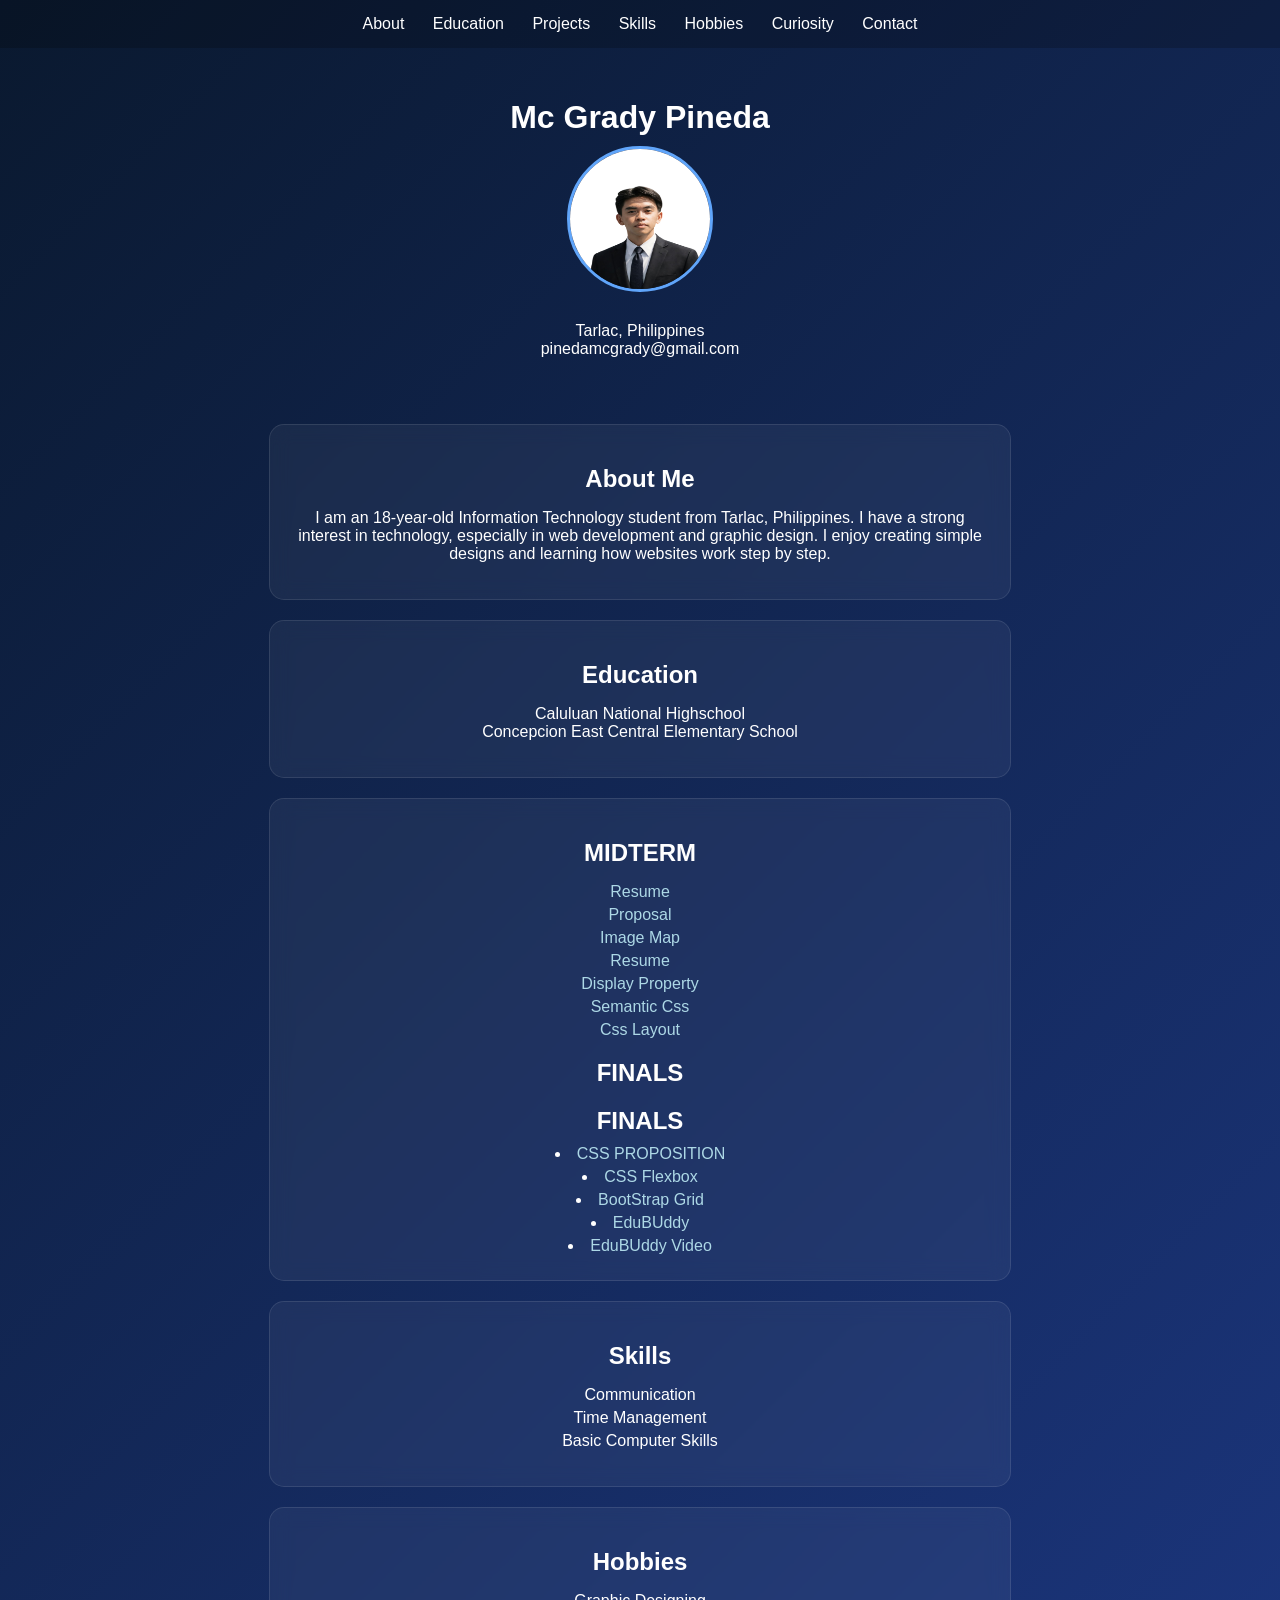
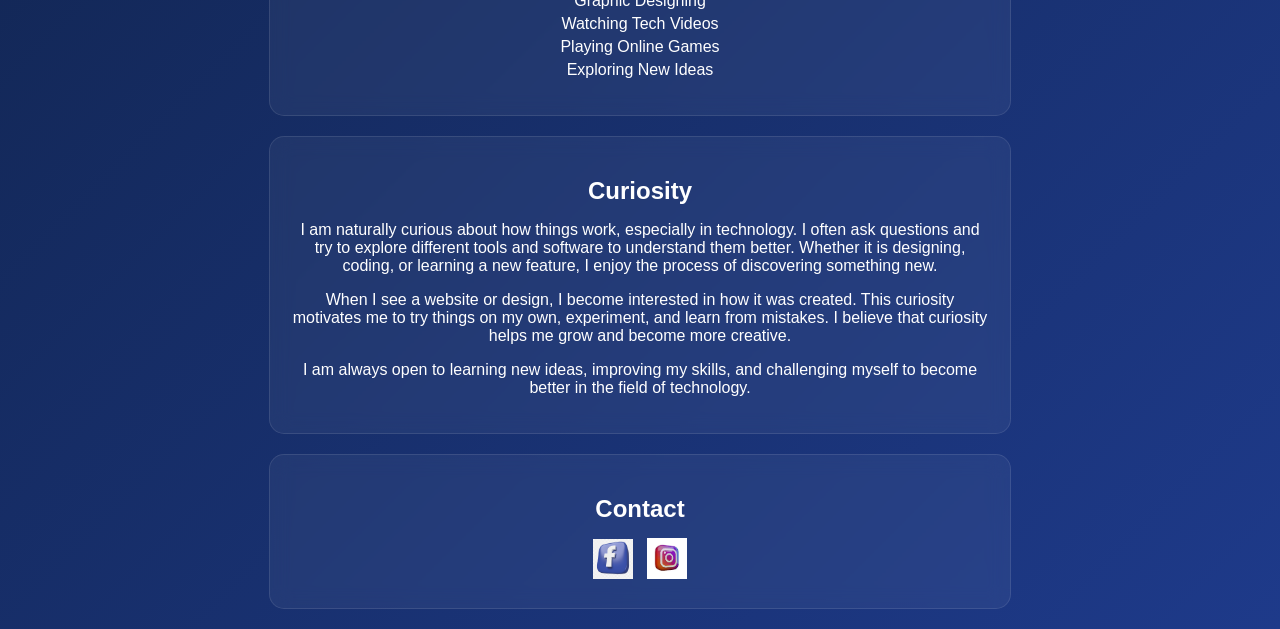
<file: index.html>
<!DOCTYPE html>
<html lang="en">

<head>
    <meta charset="UTF-8">
    <title>Mc Grady Portfolio</title>

    <style>
        body {
            margin: 0;
            font-family: 'Segoe UI', sans-serif;
            background: linear-gradient(135deg, #0a192f, #1e3a8a);
            color: #ffffff;
            text-align: center;
        }

        nav {
            padding: 15px;
            background: rgba(0, 0, 0, 0.2);
        }

        nav a {
            color: #ffffff;
            margin: 0 12px;
            text-decoration: none;
        }

        nav a:hover {
            color: #60a5fa;
        }

        header {
            padding: 30px 20px;
        }

        .profile-pic {
            width: 140px;
            height: 140px;
            border-radius: 50%;
            border: 3px solid #60a5fa;
            margin-bottom: 10px;
        }

        section {
            margin: 20px auto;
            width: 85%;
            max-width: 700px;
            padding: 20px;
            border-radius: 15px;
            background: rgba(255, 255, 255, 0.05);
            backdrop-filter: blur(10px);
            border: 1px solid rgba(255, 255, 255, 0.1);
        }

        h1,
        h2 {
            margin-bottom: 10px;
        }

        ul {
            list-style: none;
            padding: 0;
        }

        li {
            margin: 5px 0;
        }

        a {
            color: #60a5fa;
        }

        .icons img {
            width: 40px;
            margin: 5px;
            transition: 0.3s;
        }

        .icons img:hover {
            transform: scale(1.1);
        }

        a {
            text-decoration: none;
            color: lightblue;
        }

        a:hover {
            text-decoration: underline;
        }
    </style>
</head>

<body>

    <nav>
        <a href="#about">About</a>
        <a href="#education">Education</a>
        <a href="#projects">Projects</a>
        <a href="#skills">Skills</a>
        <a href="#hobbies">Hobbies</a>
        <a href="#curiosity">Curiosity</a>
        <a href="#contact">Contact</a>
    </nav>

    <header>
        <h1>Mc Grady Pineda</h1>
        <img src="images/forma;l - Copy.png" class="profile-pic">
        <p>Tarlac, Philippines<br>
            pinedamcgrady@gmail.com</p>
    </header>

    <section id="about">
        <h2>About Me</h2>
        <p>
            I am an 18-year-old Information Technology student from Tarlac, Philippines.
            I have a strong interest in technology, especially in web development and graphic design.
            I enjoy creating simple designs and learning how websites work step by step.
        </p>
        </p>
    </section>

    <section id="education">
        <h2>Education</h2>
        <p>
            Caluluan National Highschool<br>
            Concepcion East Central Elementary School
        </p>
    </section>

    <section id="projects">
        <h2>MIDTERM</h2>
        <ul>
            <li><a href="MIDTERM/lab1/index.html"> Resume</a></li>
            <li><a href="MIDTERM/lab2/index.html"></a></a></li>
            <li><a href="MIDTERM/lab3/index.html"> Proposal</a></li>
            <li><a href="MIDTERM/lab4/lab 4 act.html"> Image Map</a></li>
            <li><a href="MIDTERM/lab5/lab5.html"> Resume</a></li>
            <li><a href="MIDTERM/lab6/google.html"> Display Property</a></li>
            <li><a href="MIDTERM/lab7/semantic.html"> Semantic Css</a></li>
            <li><a href="MIDTERM/lab8/Lab8.html"> Css Layout</a></li>
        </ul>
        <h2>FINALS</h2>
       <h2>FINALS</h2>
        <li><a href="final lab task/final.html">CSS PROPOSITION</a></li>
        <li><a href="final lab task/flexbox.html">CSS Flexbox</a></li>
        <li><a href="final lab task/bootstrap.html">BootStrap Grid</a></li>
        <li><a href="https://markjamero03-sketch.github.io/EduBading/">EduBUddy</a></li>
        <li><a href="final lab task/AQOpigECcwszjL8W4l22QWQ-AFWrWUBnefgJodiddWZiANQwAFT45harV3QJLH8c8Aas0FtNaqfVEUiZ9rI91cke1nHvxqj7H1VrzPghIA.mp4">EduBUddy Video</a></li>
    </section>


    </section>


    <section id="skills">
        <h2>Skills</h2>
        <ul>
            <li>Communication</li>
            <li>Time Management</li>
            <li>Basic Computer Skills</li>
        </ul>
    </section>

    <section id="hobbies">
        <h2>Hobbies</h2>
        <ul>
            <li>Graphic Designing</li>
            <li>Watching Tech Videos</li>
            <li>Playing Online Games</li>
            <li>Exploring New Ideas</li>
        </ul>
    </section>

    <section id="curiosity">
        <h2>Curiosity</h2>
        <p>
            I am naturally curious about how things work, especially in technology.
            I often ask questions and try to explore different tools and software to understand them better.
            Whether it is designing, coding, or learning a new feature, I enjoy the process of discovering something
            new.
        </p>
        <p>
            When I see a website or design, I become interested in how it was created.
            This curiosity motivates me to try things on my own, experiment, and learn from mistakes.
            I believe that curiosity helps me grow and become more creative.
        </p>
        <p>
            I am always open to learning new ideas, improving my skills, and challenging myself to become better in the
            field of technology.
        </p>
    </section>

    <section id="contact">
        <h2>Contact</h2>
        <div class="icons">
            <a href="https://www.facebook.com/mcgradypineda">
                <img src="images/iconc fb.png">
            </a>
            <a href="https://www.instagram.com/">
                <img src="images/igg.webp">
            </a>
        </div>
    </section>

</body>

</html>
</file>
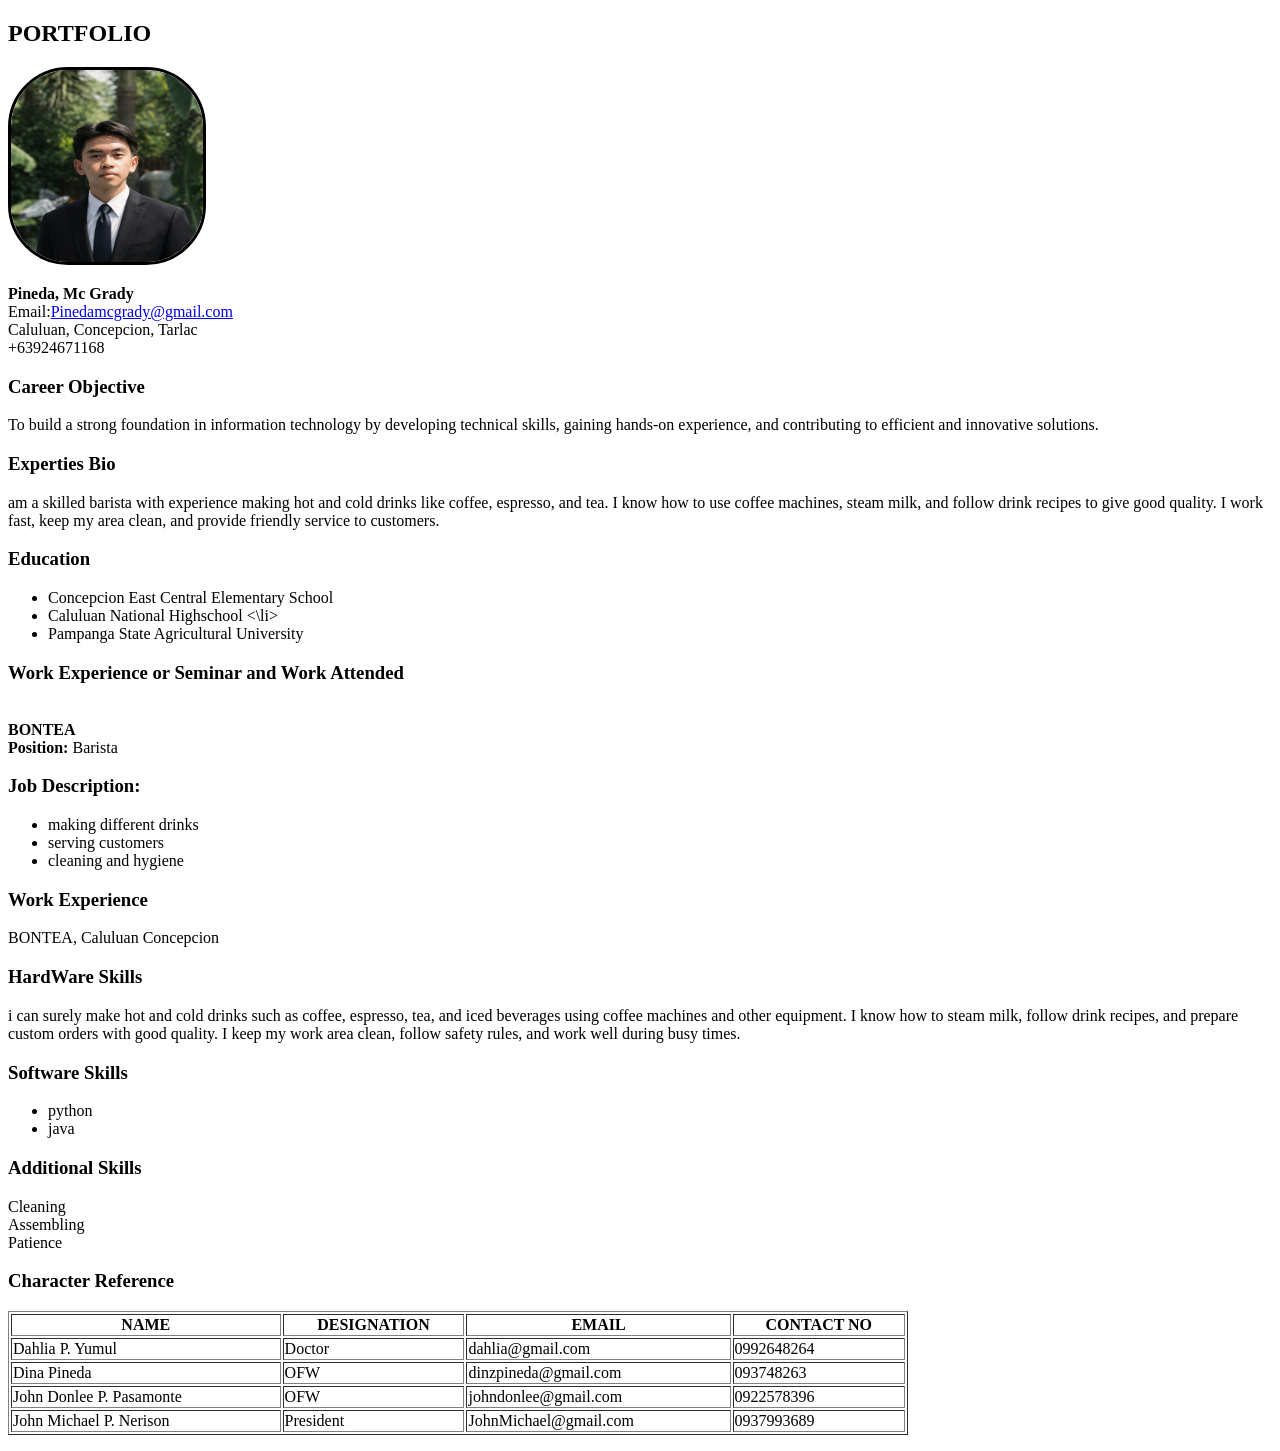
<file: MIDTERM/lab1/index.html>
<!DOCTYPE html>
<html lang="en">

<head>
    <meta charset="UTF-8">
    <meta name="viewport" content="width=device-width, initial-scale=1.0">
    <title>RESUME</title>
</head>

<body>
    <h2>PORTFOLIO</h2>
    <img src="profile.jpg" style="width: 2in; height: 2in; border: 3px solid black; border-radius: 60px;">
    <p>

        <body>
            <title>My Portfolio</title>

            <p>
                <b> Pineda, Mc Grady</b>
                <br>Email:</b><a href=Pinedamcgrady@gmail.com" target="_blank">Pinedamcgrady@gmail.com</a><br>
                Caluluan, Concepcion, Tarlac
                <br>+63924671168</br>
            </p>

            <h3>Career Objective</h3>
            <p>
                To build a strong foundation in information technology by developing technical skills, gaining hands-on
                experience, and contributing to efficient and innovative solutions.
            </p>
            <h3> Experties Bio </h3>
            <p>
                am a skilled barista with experience making hot and cold drinks like coffee, espresso, and tea. I know
                how
                to use
                coffee machines, steam milk, and follow drink recipes to give good quality. I work fast, keep my area
                clean,
                and
                provide friendly service to customers.
            </p>
            <h3>Education</h3>
            <ul>
                <li> Concepcion East Central Elementary School</li>
                <li> Caluluan National Highschool <\li>
                <li> Pampanga State Agricultural University</li>
            </ul>
            <h3> Work Experience or Seminar and Work Attended </h3>
            <br> <b>BONTEA </b> </br>
            <b> Position: </b> Barista <br>
            <h3> Job Description: </h3>
            <ul>
                <li> making different drinks </li>
                <li> serving customers </li>
                <li> cleaning and hygiene </li>
            </ul>

            <h3> Work Experience </h3>
            <p> BONTEA, Caluluan Concepcion </p>

            <h3> HardWare Skills</h3>
            <p> i can surely make hot and cold drinks such as coffee, espresso, tea, and iced beverages using coffee
                machines
                and other equipment. I know how to steam milk, follow drink recipes, and prepare custom orders with good
                quality.
                I keep my work area clean, follow safety rules, and work well during busy times.</p>

            <h3> Software Skills </h3>
            <ul>
                <li> python</li>
                <li> java </li>
            </ul>

            <h3> Additional Skills </h3>
            Cleaning <br>
            Assembling <br>
            Patience <br>

            <h3> Character Reference </h3>
            <table border="1px" width="900">
                <th colspan="1px">NAME</th>
                <th colspan="1px">DESIGNATION</th>
                <th colspan="1px">EMAIL</th>
                <th colspan="1px">CONTACT NO</th>
                <tr>
                    <td>Dahlia P. Yumul</td>
                    <td>Doctor</td>
                    <td> dahlia@gmail.com </td>
                    <td> 0992648264</td>
                </tr>
                <tr>
                    <td> Dina Pineda </td>
                    <td> OFW </td>
                    <td> dinzpineda@gmail.com </td>
                    <td> 093748263 </td>
                </tr>
                <tr>
                    <td> John Donlee P. Pasamonte</td>
                    <td> OFW </td>
                    <td> johndonlee@gmail.com </td>
                    <td> 0922578396 </td>
                </tr>
                <tr>
                    <td> John Michael P. Nerison</td>
                    <td> President </td>
                    <td> JohnMichael@gmail.com </td>
                    <td> 0937993689</td>
                </tr>
            </table>
    </p>
</body>

</html>
</file>
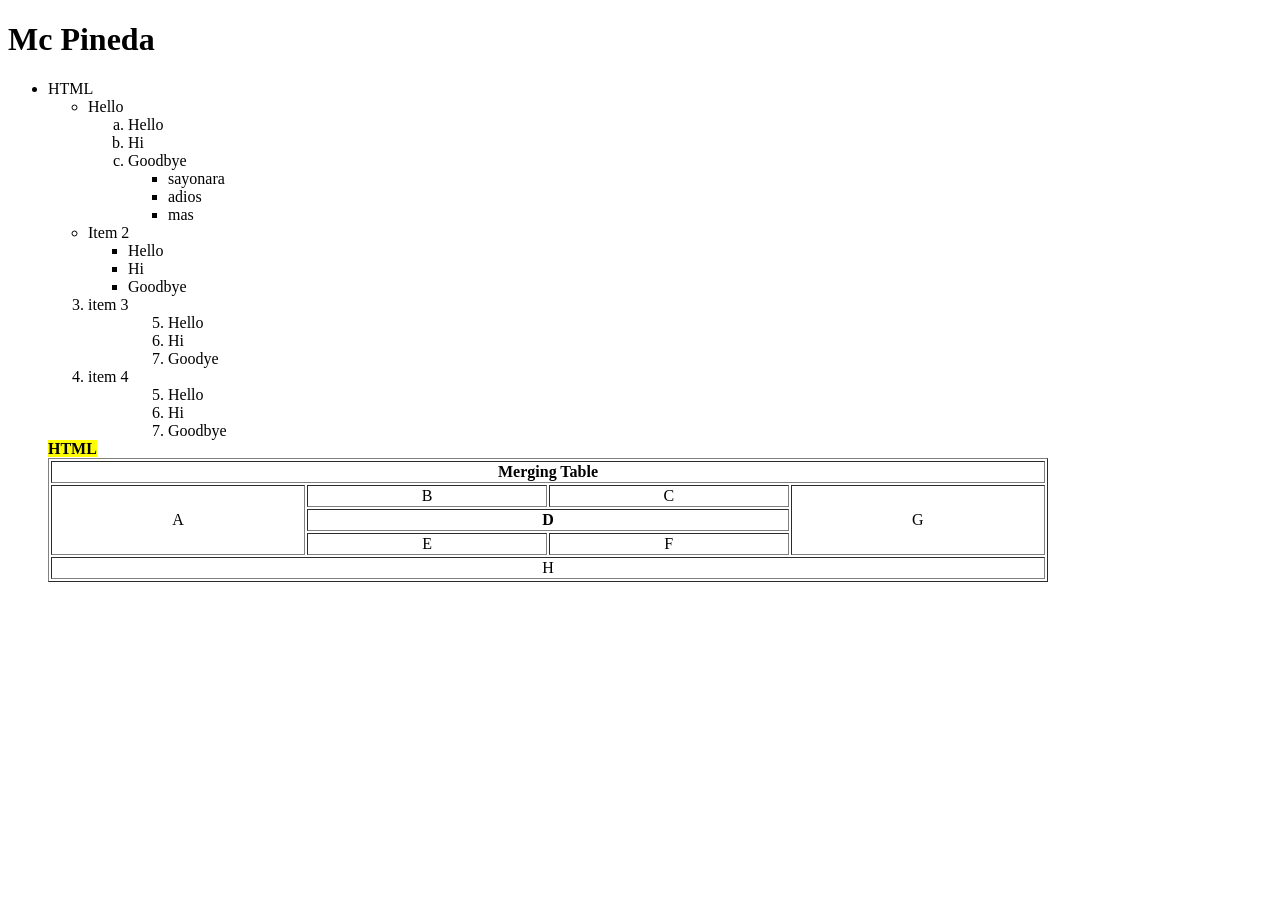
<file: MIDTERM/lab2/index.html>
<!DOCTYPE html>
<html lang="en">

<head>
</head>

<body>
    <h1> Mc Pineda</h1>

    <ul>
        <li>HTML</li>
        <ul>
            <li>Hello</li>
            <ol type="a">
                <li>Hello</li>
                <li>Hi</li>
                <li>Goodbye</li>
                <ul>
                    <li> sayonara</li>
                    <li> adios</li>
                    <li> mas</li>
                </ul>
            </ol>

        </ul>



        <ul>
            <li> Item 2
                <ul>
                    <li> Hello</li>
                    <li> Hi</li>
                    <li> Goodbye</li>
                </ul>
            </li>
        </ul>

        <ol start="3">
            <li>item 3 </li>
            <ul>
                <ol type="1" start="5">
                    <li>Hello</li>
                    <li>Hi</li>
                    <li>Goodye</li>
            </ul>
            </li>
        </ol>

        <ol start="4">
            <li>item 4 </li>
            <ul>
                <ol type="1" start="5">
                    <li> Hello</li>
                    <li> Hi </li>
                    <li> Goodbye</li>
            </ul>
        </ol>


        <pl>
            <mark><b>HTML</b></mark>
        </pl>

        <body>
            <table border="1px" ; width="1000" style="text-align: center">
                <th colspan="4"> Merging Table</th>
                <tr>
                    <td rowspan="3">A</td>
                    <td>B</td>
                    <td>C</td>
                    <td rowspan="3">G</td>
                </tr>
                <tr>
                    <th colspan="2">D</th>
                </tr>
                <tr>
                    <td>E</td>
                    <td>F</td>
                </tr>
                <tr>
                    <td colspan="4">H</td>
                </tr>



                </tr>
            </table>
        </body>

























































































































</body>
</file>
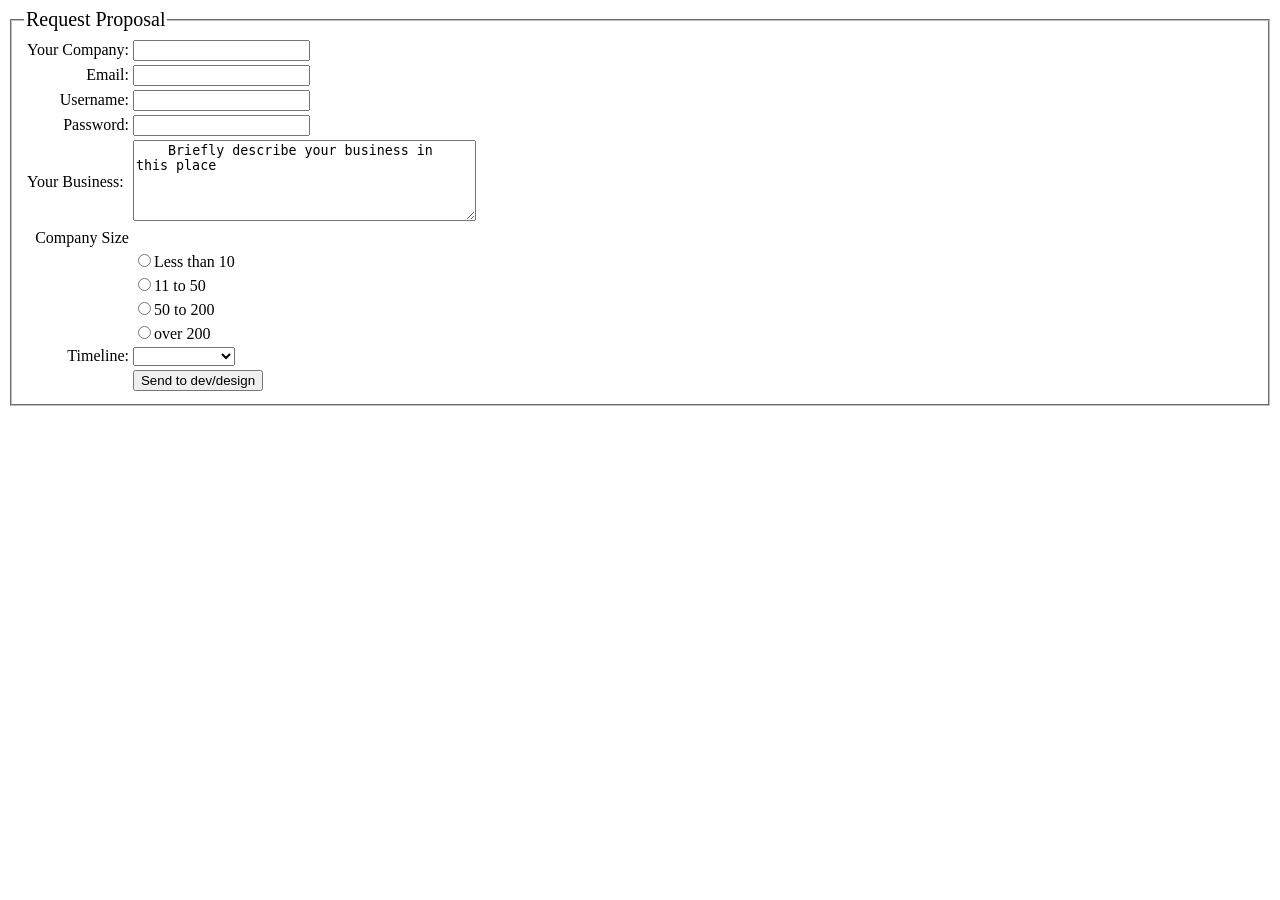
<file: MIDTERM/lab3/index.html>
<!DOCTYPE html>
<html lang="en">

<meta charset="UTF-8">
<title>My Form</title>

<body>
    <fieldset>
        <legend style="font-size:20px;">Request Proposal</legend>
        <table>
            <tr>

                <td style="text-align:end;">Your Company:</td>
                <td><input type="text"></td>
            </tr>

            <td style="text-align:end;">Email:</td>
            <td><input type="text"></td>
            </tr>

            <td style="text-align:end;">Username:</td>
            <td><input type="text"></td>
            </tr>

            <td style="text-align:end;">Password:</td>
            <td><input type="text"></td>
            </tr>
            <tr>
                <td style="right top">Your Business:</td>
                <td>
                    <textarea rows="5" cols="40">
    Briefly describe your business in this place
                        </textarea>
                </td>
            </tr>
            <tr>
                <td style="text-align: right;">Company Size</td>
                <td></td>
            </tr>
            <tr>
                <td></td>
                <td><input type="radio" name="Company Size">Less than 10</td>
            </tr>
            <tr>
                <td></td>
                <td><input type="radio" name="Company Size">11 to 50</td>
            </tr>
            <tr>
                <td></td>
                <td><input type="radio" name="Company Size">50 to 200</td>
            </tr>
            <tr>
                <td></td>
                <td><input type="radio" name="Company Size">over 200</td>
            </tr>


            <tr>
                <td align="right">Timeline:</td>
                <td>
                    <select>
                        <option></option>
                        <option>Immediateley</option>
                        <option>1-2 weeks</option>
                        <option>3-6 weeks</option>
                        <option>7-12 months</option>
                    </select>
                </td>
            </tr>
            <tr>

                <td></td>
                <td>
                    <input type="submit" value="Send to dev/design" </td>







        </table>
    </fieldset>
</body>

</html>
</file>
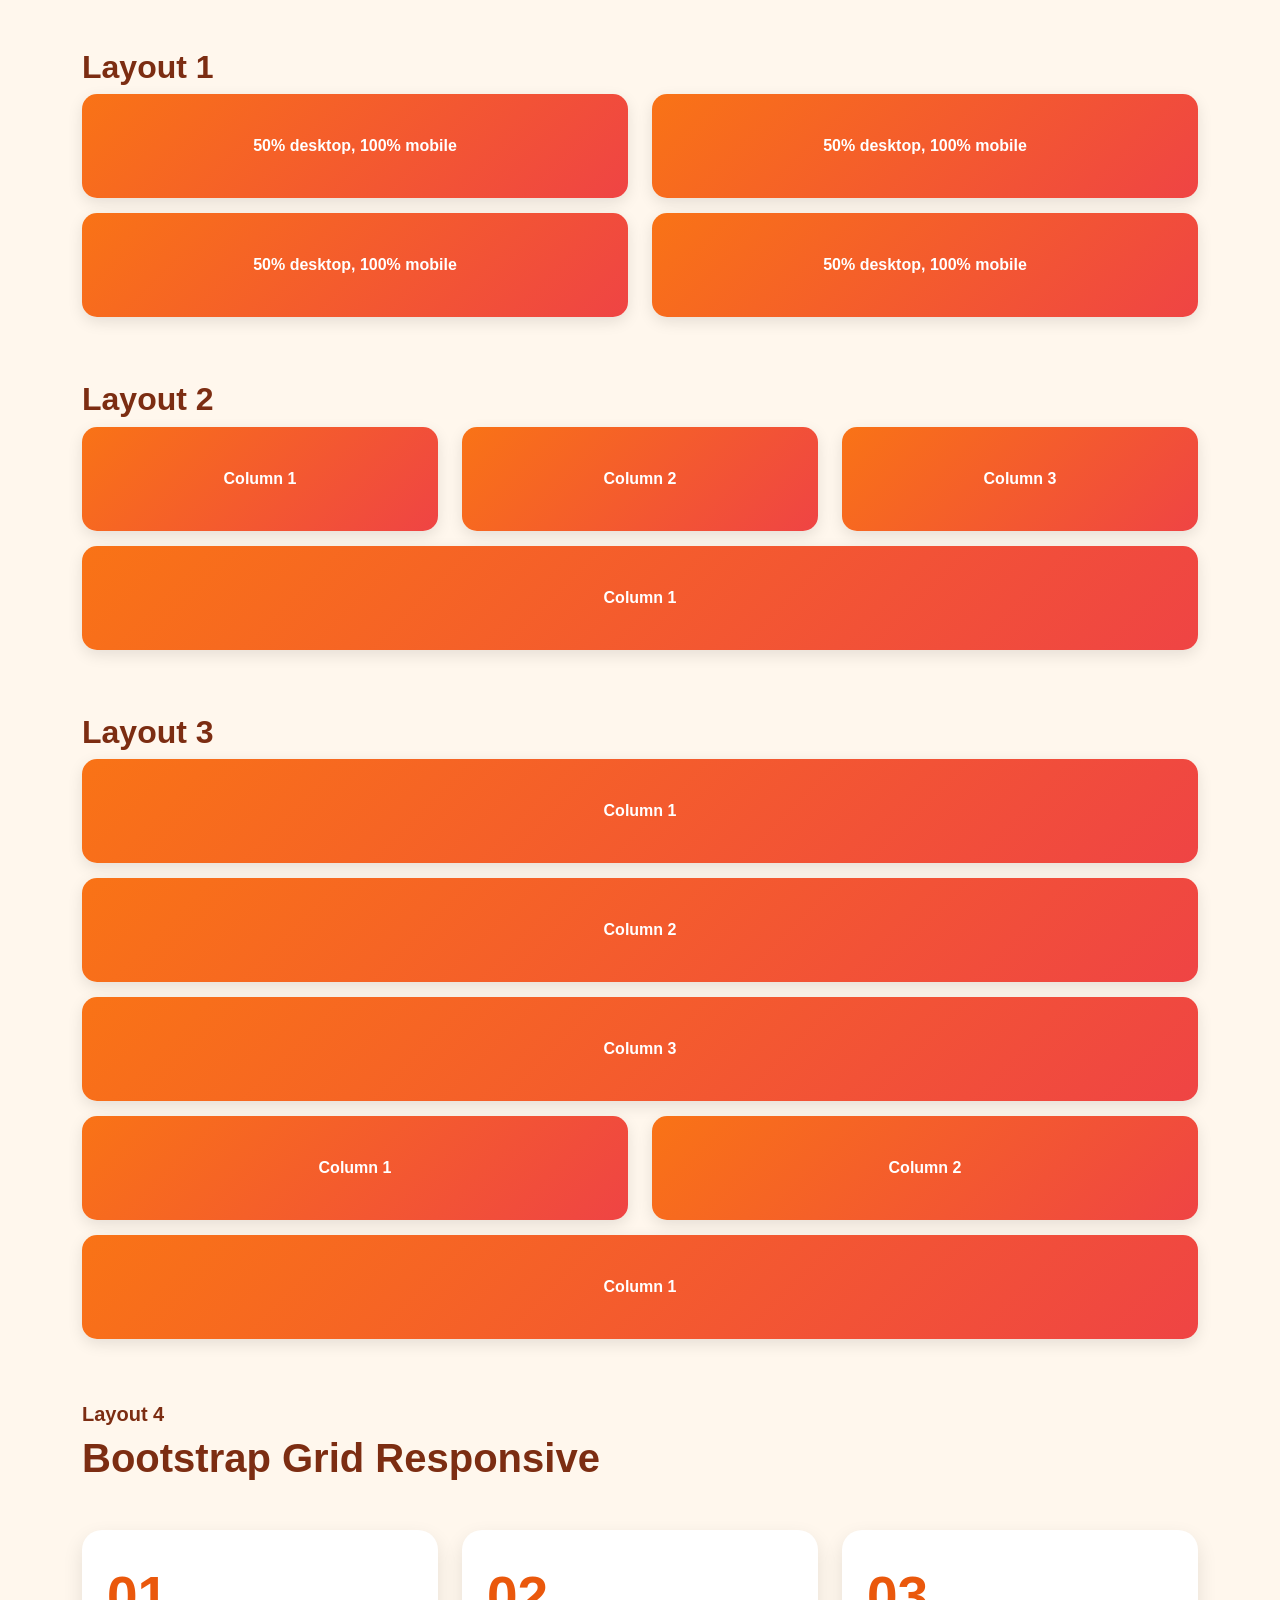
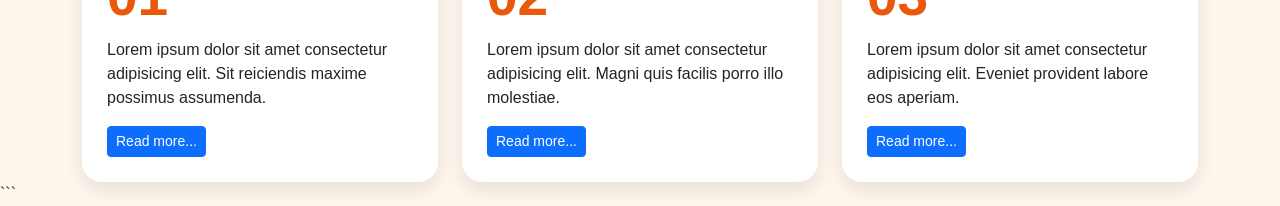
<file: final lab task/bootstrap.html>
<!DOCTYPE html>
<html lang="en">

<head>
    <meta charset="UTF-8">
    <meta name="viewport" content="width=device-width, initial-scale=1.0">

    <title>Bootstrap Responsive Layout</title>

    <link href="https://cdn.jsdelivr.net/npm/bootstrap@5.3.3/dist/css/bootstrap.min.css" rel="stylesheet">

    <style>
        body {
            background: #fff7ed;
            font-family: Arial, sans-serif;
        }

        h1,
        h2,
        h5 {
            color: #7c2d12;
            font-weight: bold;
        }

        .box {
            background: linear-gradient(135deg, #f97316, #ef4444);
            color: white;
            text-align: center;
            padding: 40px;
            margin-bottom: 15px;
            border-radius: 15px;
            font-weight: bold;
            box-shadow: 0 5px 15px rgba(0, 0, 0, 0.1);
            transition: 0.3s;
        }

        .box:hover {
            transform: translateY(-5px);
        }

        .card-custom {
            background: white;
            border-radius: 20px;
            padding: 25px;
            box-shadow: 0 8px 20px rgba(0, 0, 0, 0.1);
            height: 100%;
            transition: 0.3s;
        }

        .card-custom:hover {
            transform: scale(1.03);
        }

        .number {
            font-size: 55px;
            font-weight: bold;
            color: #ea580c;
        }

        .btn-custom {
            background: #dc2626;
            color: white;
            border: none;
            padding: 8px 18px;
            border-radius: 10px;
        }

        .btn-custom:hover {
            background: #991b1b;
        }
    </style>
</head>

<body>

    <div class="container mt-5">

        <h2>Layout 1</h2>

        <div class="row">

            <div class="col-md-6">
                <div class="box">
                    50% desktop, 100% mobile
                </div>
            </div>

            <div class="col-md-6">
                <div class="box">
                    50% desktop, 100% mobile
                </div>
            </div>

        </div>

        <div class="row">

            <div class="col-md-6">
                <div class="box">
                    50% desktop, 100% mobile
                </div>
            </div>

            <div class="col-md-6">
                <div class="box">
                    50% desktop, 100% mobile
                </div>
            </div>

        </div>

        <h2 class="mt-5">Layout 2</h2>

        <div class="row">

            <div class="col-md-4">
                <div class="box">Column 1</div>
            </div>

            <div class="col-md-4">
                <div class="box">Column 2</div>
            </div>

            <div class="col-md-4">
                <div class="box">Column 3</div>
            </div>

        </div>

        <div class="row">

            <div class="col-12">
                <div class="box">Column 1</div>
            </div>

        </div>

        <h2 class="mt-5">Layout 3</h2>

        <div class="row">

            <div class="col-12">
                <div class="box">Column 1</div>
            </div>

            <div class="col-12">
                <div class="box">Column 2</div>
            </div>

            <div class="col-12">
                <div class="box">Column 3</div>
            </div>

        </div>

        <div class="row">

            <div class="col-md-6">
                <div class="box">Column 1</div>
            </div>

            <div class="col-md-6">
                <div class="box">Column 2</div>
            </div>

        </div>

        <div class="row">

            <div class="col-12">
                <div class="box">Column 1</div>
            </div>

        </div>

        <div class="mt-5">

            <h5>Layout 4</h5>

            <h1>Bootstrap Grid Responsive</h1>

            <div class="row mt-4 g-4">

                <div class="col-md-4">

                    <div class="card-custom">

                        <div class="number">01</div>

                        <p>
                            Lorem ipsum dolor sit amet consectetur adipisicing elit.
                            Sit reiciendis maxime possimus assumenda.
                        </p>

                        <button class="btn btn-primary btn-sm">
                            Read more...
                        </button>

                    </div>

                </div>

                <div class="col-md-4">

                    <div class="card-custom">

                        <div class="number">02</div>

                        <p>
                            Lorem ipsum dolor sit amet consectetur adipisicing elit.
                            Magni quis facilis porro illo molestiae.
                        </p>

                        <button class="btn btn-primary btn-sm">
                            Read more...
                        </button>

                    </div>

                </div>

                <div class="col-md-4">

                    <div class="card-custom">

                        <div class="number">03</div>

                        <p>
                            Lorem ipsum dolor sit amet consectetur adipisicing elit.
                            Eveniet provident labore eos aperiam.
                        </p>

                        <button class="btn btn-primary btn-sm">
                            Read more...
                        </button>

                    </div>

                </div>

            </div>

        </div>

    </div>

</body>

</html>
```
</file>
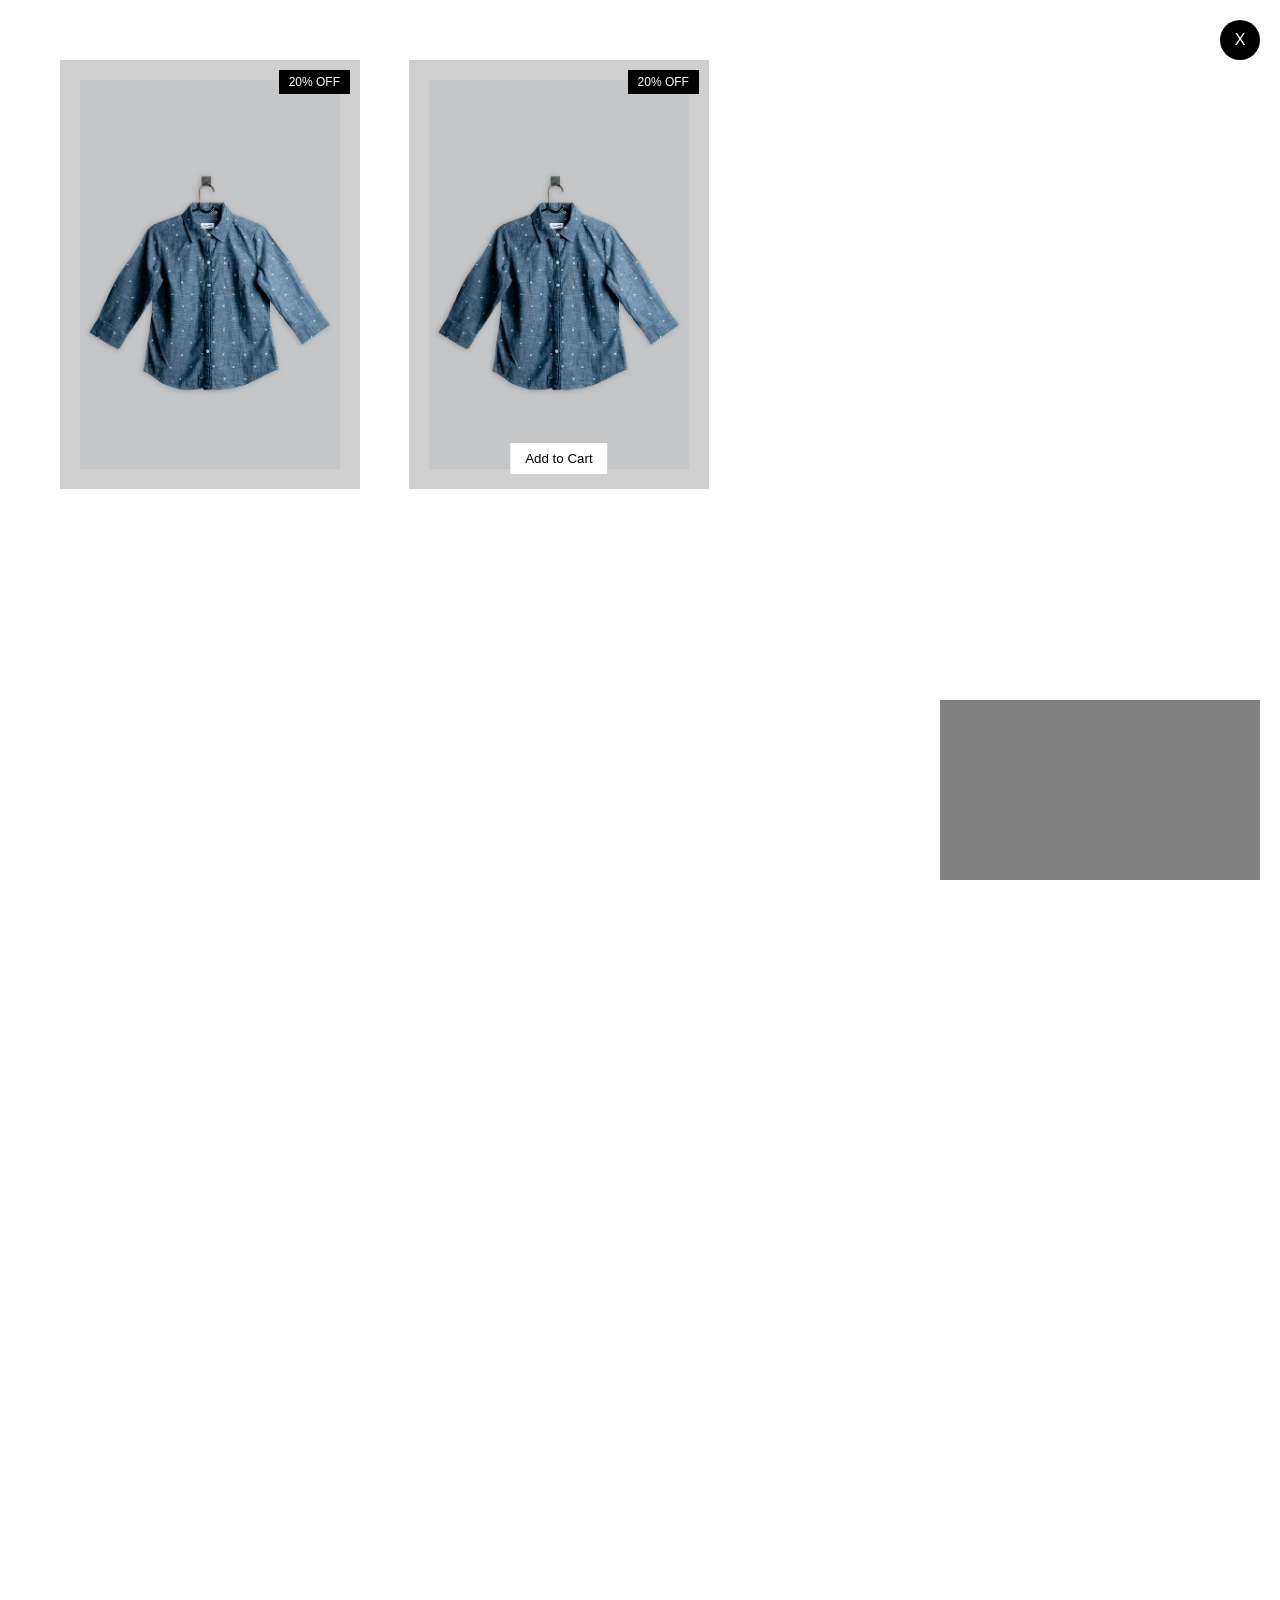
<file: final lab task/final.html>
<!DOCTYPE html>
<html lang="en">

<head>
    <meta charset="UTF-8">
    <title>Final Task</title>

    <style>
        body {
            height: 3000px;
            margin: 0;
            font-family: Arial, sans-serif;
        }

        .close-btn {
            position: absolute;
            top: 20px;
            right: 20px;
            background: black;
            color: white;
            width: 40px;
            height: 40px;
            border-radius: 50%;
            display: flex;
            align-items: center;
            justify-content: center;
        }

        .fixed-box {
            position: fixed;
            bottom: 20px;
            right: 20px;
            width: 320px;
            height: 180px;
            background: gray;
        }

        .wrapper {
            margin: 60px;
        }

        .card {
            position: relative;
            display: inline-block;
            width: 260px;
            background: #cfcfcf;
            padding: 20px;
            vertical-align: top;
        }

        .card img {
            width: 100%;
            display: block;
        }

        .badge {
            position: absolute;
            top: 10px;
            right: 10px;
            background: black;
            color: white;
            padding: 5px 10px;
            font-size: 12px;
        }

        .cart {
            position: absolute;
            bottom: 15px;
            left: 50%;
            transform: translateX(-50%);
            background: white;
            border: none;
            padding: 8px 15px;
        }

        .spacer {
            display: inline-block;
            width: 40px;
        }
    </style>

</head>

<body>

    <div class="close-btn">X</div>

    <div class="wrapper">
        <div class="card">
            <img src="shirt.jpg">
            <div class="badge">20% OFF</div>
        </div>

        <div class="spacer"></div>

        <div class="card">
            <img src="shirt.jpg">
            <div class="badge">20% OFF</div>
            <button class="cart">Add to Cart</button>
        </div>
    </div>

    <div class="fixed-box"></div>

</body>

</html>
</file>
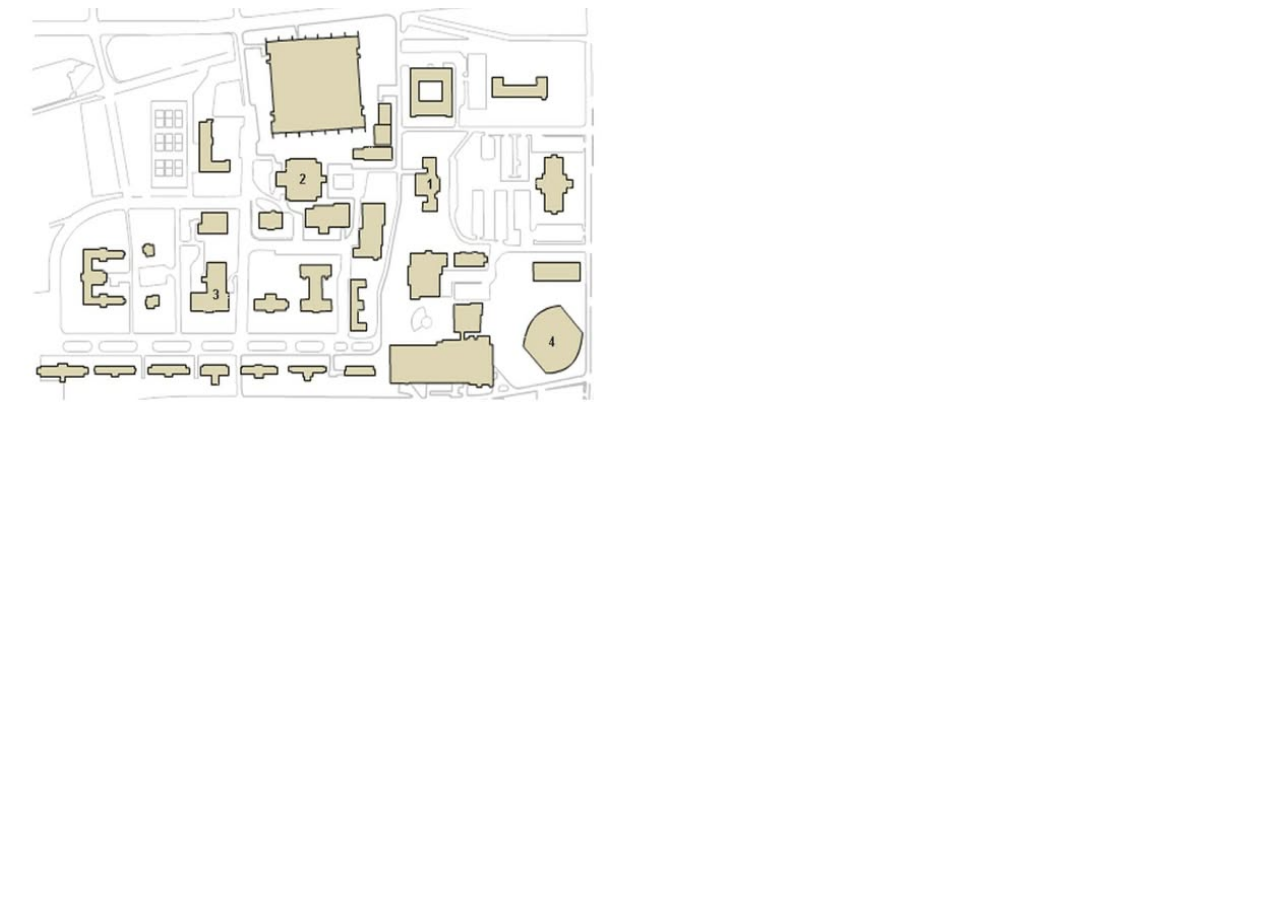
<file: MIDTERM/lab4/lab 4 act.html>
<!DOCTYPE html>
<html lang="en">

<head>
    <meta charset="UTF-8">
    <title>Image Map</title>
</head>

<body>

    <img src="workmap.jpg" usemap="#workmap" width="600" height="394" alt="Campus Map">

    <map name="workmap">
        <area shape="circle" coords="535,302,28" href="https://www.harper-adams.ac.uk/study/902/the-library/"
            alt="Harper Library">

        <area shape="rect" coords="267,135,310,178"
            href="https://asingan.psu.edu.ph/college-of-technology-and-business/"
            alt="College of Business and Technology">

        <area shape="poly" coords="198,234,213,233,214,244,216,261,217,277,178,277,179,259,197,259,193,247"
            href="https://dict.gov.ph/" alt="Department of ICT">

        <area shape="poly"
            coords="408,137,420,137,420,144,421,155,424,167,419,170,422,176,422,186,407,185,407,177,412,177,412,170,401,169,401,151,412,150,406,150"
            href="https://www.computerscience.org/" alt="Computer Science">
    </map>

</body>

</html>
</file>
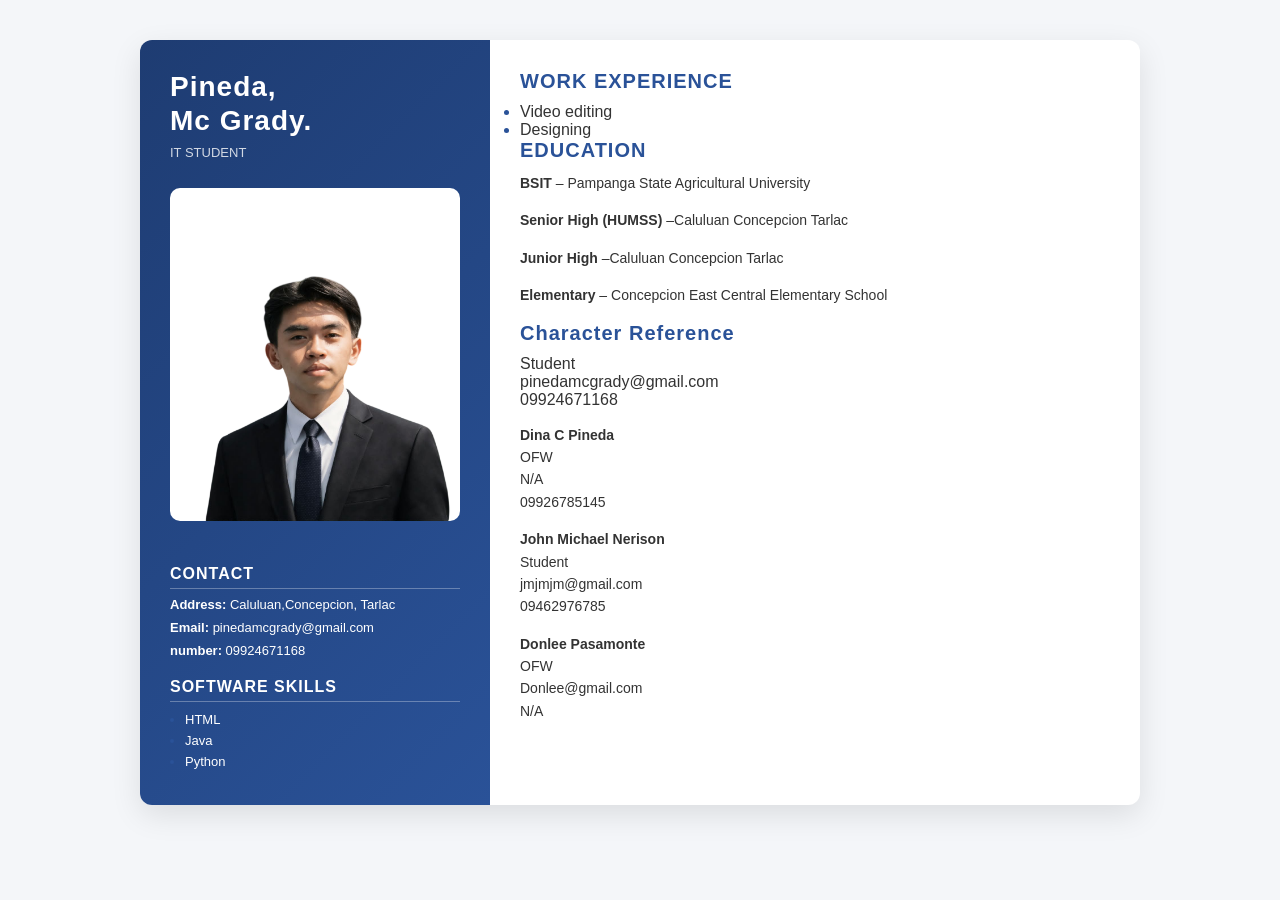
<file: MIDTERM/lab5/lab5.html>
<!DOCTYPE html>
<html lang="en">

<head>
    <meta charset="UTF-8">
    <title>Resume - David Charles Y.</title>
    <style>
        * {
            margin: 0;
            padding: 0;
            box-sizing: border-box;
            font-family: 'Segoe UI', sans-serif;
        }

        body {
            background: #f4f6f9;
            color: #333;
        }

        .container {
            display: flex;
            max-width: 1000px;
            margin: 40px auto;
            background: #fff;
            box-shadow: 0 10px 30px rgba(0, 0, 0, 0.1);
            border-radius: 12px;
            overflow: hidden;
        }

        /* LEFT SIDE */
        .left {
            width: 35%;
            background: linear-gradient(135deg, #1e3c72, #2a5298);
            color: white;
            padding: 30px;
        }

        .left h1 {
            font-size: 28px;
            line-height: 1.2;
        }

        .role {
            margin: 10px 0 20px;
            font-size: 14px;
            opacity: 0.8;
        }

        .left img {
            width: 100%;
            border-radius: 10px;
            margin: 20px 0;
        }

        .left h3 {
            margin-top: 20px;
            font-size: 16px;
            border-bottom: 1px solid rgba(255, 255, 255, 0.3);
            padding-bottom: 5px;
        }

        .left p {
            font-size: 13px;
            margin: 8px 0;
        }

        .left ul {
            margin-top: 10px;
            padding-left: 15px;
        }

        .left ul li {
            margin-bottom: 6px;
            font-size: 13px;
        }

        /* RIGHT SIDE */
        .right {
            width: 65%;
            padding: 30px;
        }

        .right h2 {
            font-size: 20px;
            margin-bottom: 10px;
            color: #2a5298;
        }

        .right p {
            font-size: 14px;
            line-height: 1.6;
            margin-bottom: 15px;
        }

        /* COOL TOUCHES */
        h1,
        h2,
        h3 {
            letter-spacing: 1px;
        }

        ul li::marker {
            color: #2a5298;
        }

        /* HOVER EFFECT */
        .container:hover {
            transform: scale(1.01);
            transition: 0.3s ease;
        }
    </style>
</head>

<body>

    <div class="container">

        <!-- LEFT SIDE -->
        <div class="left">
            <h1>Pineda,<br>Mc Grady.</h1>
            <p class="role">IT STUDENT </p>

            <img src="forma;l.png" alt="Profile Photo" class="profile">

            <h3>CONTACT</h3>
            <p><b>Address:</b> Caluluan,Concepcion, Tarlac</p>
            <p><b>Email:</b> pinedamcgrady@gmail.com</p>
            <p><b>number:</b> 09924671168</p>


            <h3>SOFTWARE SKILLS</h3>
            <ul>

                <li>HTML</li>
                <li>Java</li>
                <li>Python</li>
            </ul>
        </div>

        <!-- RIGHT SIDE -->
        <div class="right">

            <h2>WORK EXPERIENCE</h2>
            <div class="section">


                <ul>
                    <li>Video editing</li>
                    <li>Designing</li>
                </ul>
            </div>

            <h2>EDUCATION</h2>
            <div class="section">
                <p><b>BSIT</b> – Pampanga State Agricultural University </p>

                <p><b>Senior High (HUMSS)</b> –Caluluan Concepcion Tarlac</p>
                <p><b>Junior High</b> –Caluluan Concepcion Tarlac</p>
                <p><b>Elementary</b> – Concepcion East Central Elementary School</p>
            </div>

            <div class="section">
                <h2>Character Reference</h2>

                <div class="ref-box">

                    Student<br>
                    pinedamcgrady@gmail.com<br>
                    09924671168</p>
                </div>

                <div class="ref-box">
                    <p><b>Dina C Pineda</b><br>
                        OFW<br>
                        N/A<br>
                        09926785145</p>
                </div>

                <div class="ref-box">
                    <p><b>John Michael Nerison</b><br>
                        Student<br>
                        jmjmjm@gmail.com<br>
                        09462976785</p>
                </div>

                <div class="ref-box">
                    <p><b>Donlee Pasamonte</b><br>
                        OFW<br>
                        Donlee@gmail.com<br>
                        N/A</p>
                </div>

            </div>
        </div>
    </div>

</body>

</html>
</file>
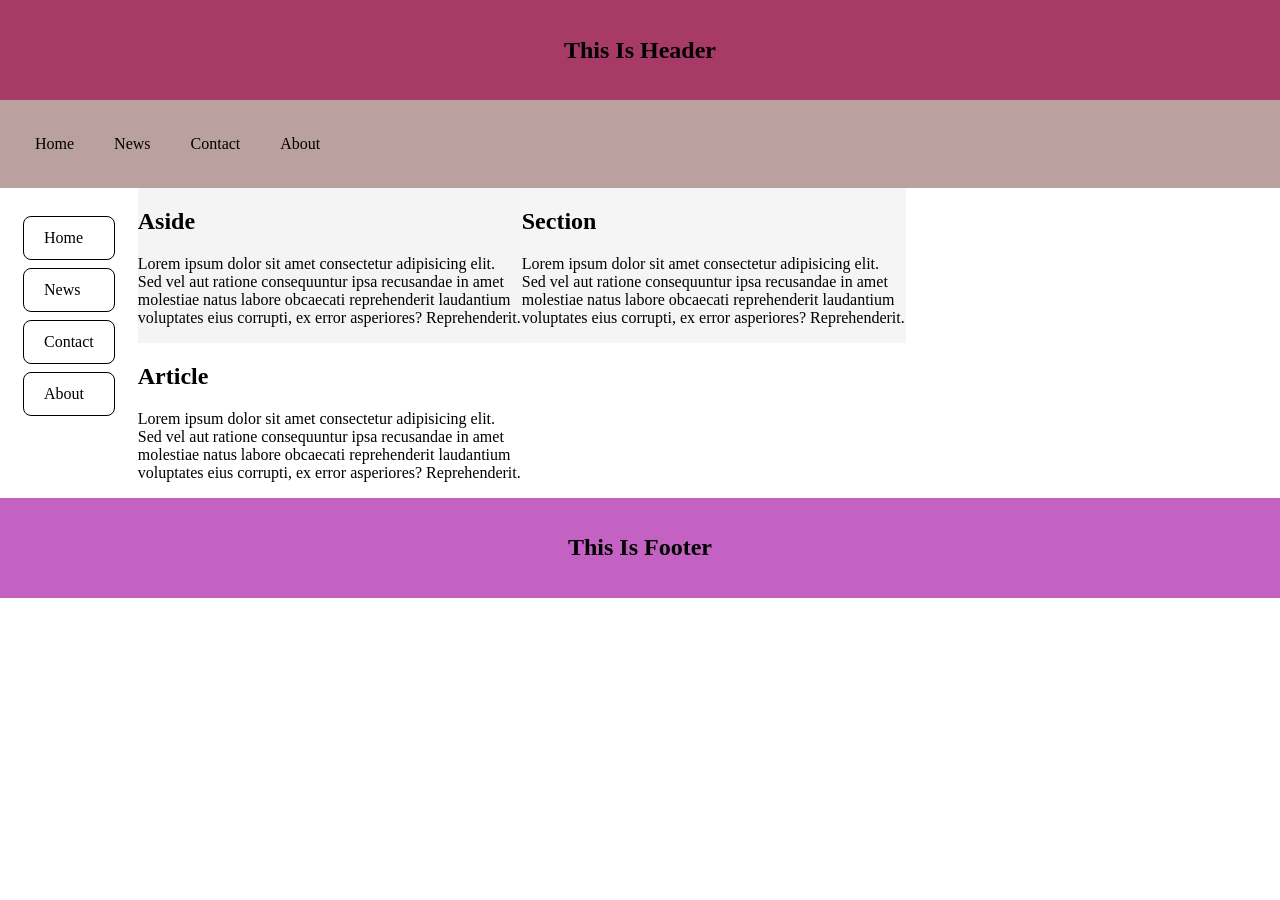
<file: MIDTERM/lab7/semantic.html>
<!DOCTYPE html>
<html lang="en">

<head>
    <meta charset="UTF-8">
    <meta name="viewport" content="width=device-width, initial-scale=1.0">
    <title>Document</title>
    <style>
        * {
            box-sizing: border-box;
        }

        #navbar {
            background-color: rgb(187, 160, 160);
            height: auto;
            padding: 15px;
        }

        #navbar ul {
            list-style-type: none;
            display: flex;
            margin: 0;
            padding: 0;
            overflow: hidden;


        }

        #navbar li {
            float: left;

        }

        #navbar li :hover {
            background-color: rgb(201, 56, 56);
            transform: scale(1);
        }

        #navbar a {
            display: block;
            text-align: center;
            padding: 20px;
            text-decoration: none;
            color: black;
        }

        #navbar2 ul {
            color: black;
            padding: 5px;
            list-style: none;
            margin: 10px;
            margin-top: 15px;
            overflow: hidden;
            float: left;
        }

        #navbar2 li {
            padding: 12px 20px;
            border-radius: 8px;
            border: 1px solid rgb(0, 0, 0);
            margin: 8px;
        }

        #navbar2 li:hover {
            background-color: rgb(163, 138, 138);
            transform: scale(1);
        }

        #navbar2 a {
            color: black;
            display: block;
            text-align: center;
            text-decoration: none;
        }









        body {
            margin: 0px;
        }

        header {
            background-color: rgb(167, 58, 102);
            height: 100px;
            display: flex;
            align-items: center;
            justify-content: center;
        }

        nav {
            background-color: rgb(255, 255, 255);
            height: px;
        }

        main {
            background-color: rgb(73, 50, 50);
            height: auto;
            float: left;
        }

        aside {
            background-color: rgb(244, 244, 244);
            width: 30%;
            float: left;
            margin: 0px;
        }

        section {
            background-color: rgb(245, 245, 245);
            width: 30%;
            float: left;
            margin: 0px;
        }

        article {
            background-color: rgb(255, 255, 255);
            width: 30%;
            float: left;
            margin: 0px;
        }

        footer {
            background-color: rgb(196, 98, 196);
            height: 100px;
            display: flex;
            align-items: center;
            justify-content: center;
            clear: both;
        }

        @media screen and (max-width: 800px) {

            aside,
            section,
            article {
                width: 100%;
            }
        }
    </style>
</head>

<body>
    <header>
        <h2> This Is Header</h2>
        </h1>
    </header>
    <nav id="navbar">
        <ul>
            <li><a href="Home">Home</a></li>
            <li><a href="News">News</a></li>
            <li><a href="Contact">Contact</a></li>
            <li><a href="About">About</a></li>
        </ul>
    </nav>
    <nav id="navbar2">
        <ul>
            <li>Home</li>
            <li>News</li>
            <li>Contact</li>
            <li>About</li>
        </ul>
    </nav>

    <aside>
        <h2> Aside</h2>
        <p> Lorem ipsum dolor sit amet consectetur adipisicing elit. Sed vel aut ratione consequuntur ipsa
            recusandae in
            amet molestiae natus labore obcaecati reprehenderit laudantium voluptates eius corrupti, ex error
            asperiores?
            Reprehenderit.</p>
    </aside>


    <section>
        <h2> Section</h2>
        <p> Lorem ipsum dolor sit amet consectetur adipisicing elit. Sed vel aut ratione consequuntur ipsa
            recusandae in
            amet molestiae natus labore obcaecati reprehenderit laudantium voluptates eius corrupti, ex error
            asperiores?
            Reprehenderit.</p>
    </section>


    <article>
        <h2> Article</h2>
        <p> Lorem ipsum dolor sit amet consectetur adipisicing elit. Sed vel aut ratione consequuntur ipsa
            recusandae in
            amet molestiae natus labore obcaecati reprehenderit laudantium voluptates eius corrupti, ex error
            asperiores?
            Reprehenderit.</p>
    </article>


    <footer>
        <h2> This Is Footer</h2>
    </footer>


</body>

</html>
</file>
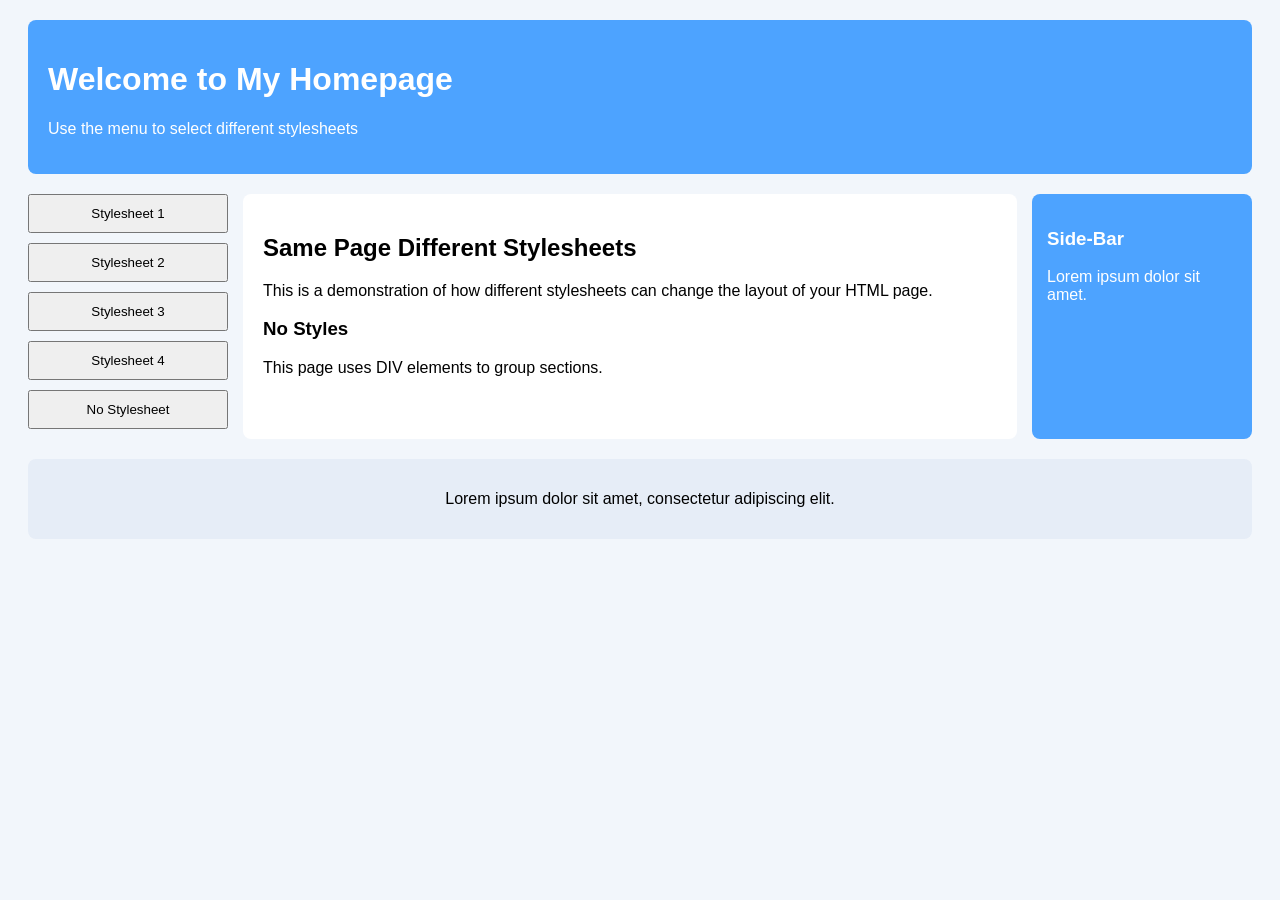
<file: MIDTERM/lab8/Lab8.html>
<!DOCTYPE html>
<html lang="en">

<head>
    <meta charset="UTF-8">
    <title>Style Switcher</title>

    <link id="theme" rel="stylesheet" href="style1.css">

    <script>
        function changeStyle(style) {
            document.getElementById("theme").href = style;
        }
    </script>

</head>

<body>

    <header>
        <h1>Welcome to My Homepage</h1>
        <p>Use the menu to select different stylesheets</p>
    </header>

    <div class="container">

        <nav class="menu">
            <button onclick="changeStyle('style1.css')">Stylesheet 1</button>
            <button onclick="changeStyle('style2.css')">Stylesheet 2</button>
            <button onclick="changeStyle('style3.css')">Stylesheet 3</button>
            <button onclick="changeStyle('style4.css')">Stylesheet 4</button>
            <button onclick="changeStyle('')">No Stylesheet</button>
        </nav>

        <main>
            <h2>Same Page Different Stylesheets</h2>
            <p>This is a demonstration of how different stylesheets can change the layout of your HTML page.</p>

            <h3>No Styles</h3>
            <p>This page uses DIV elements to group sections.</p>
        </main>

        <aside>
            <h3>Side-Bar</h3>
            <p>Lorem ipsum dolor sit amet.</p>
        </aside>

    </div>

    <footer>
        <p>Lorem ipsum dolor sit amet, consectetur adipiscing elit.</p>
    </footer>

</body>

</html>
</file>
<file: MIDTERM/lab8/style1.css>
body { background:#f2f6fb; font-family: Arial; }
header { background:#4da3ff; color:white; padding:20px; margin:20px; border-radius:8px; }
.container { display:grid; grid-template-columns:200px 1fr 220px; gap:15px; margin:20px; }
.menu button { display:block; width:100%; padding:10px; margin-bottom:10px; }
main { background:white; padding:20px; border-radius:8px; }
aside { background:#4da3ff; color:white; padding:15px; border-radius:8px; }
footer { margin:20px; padding:15px; background:#e6edf7; border-radius:8px; text-align:center; }
</file>
